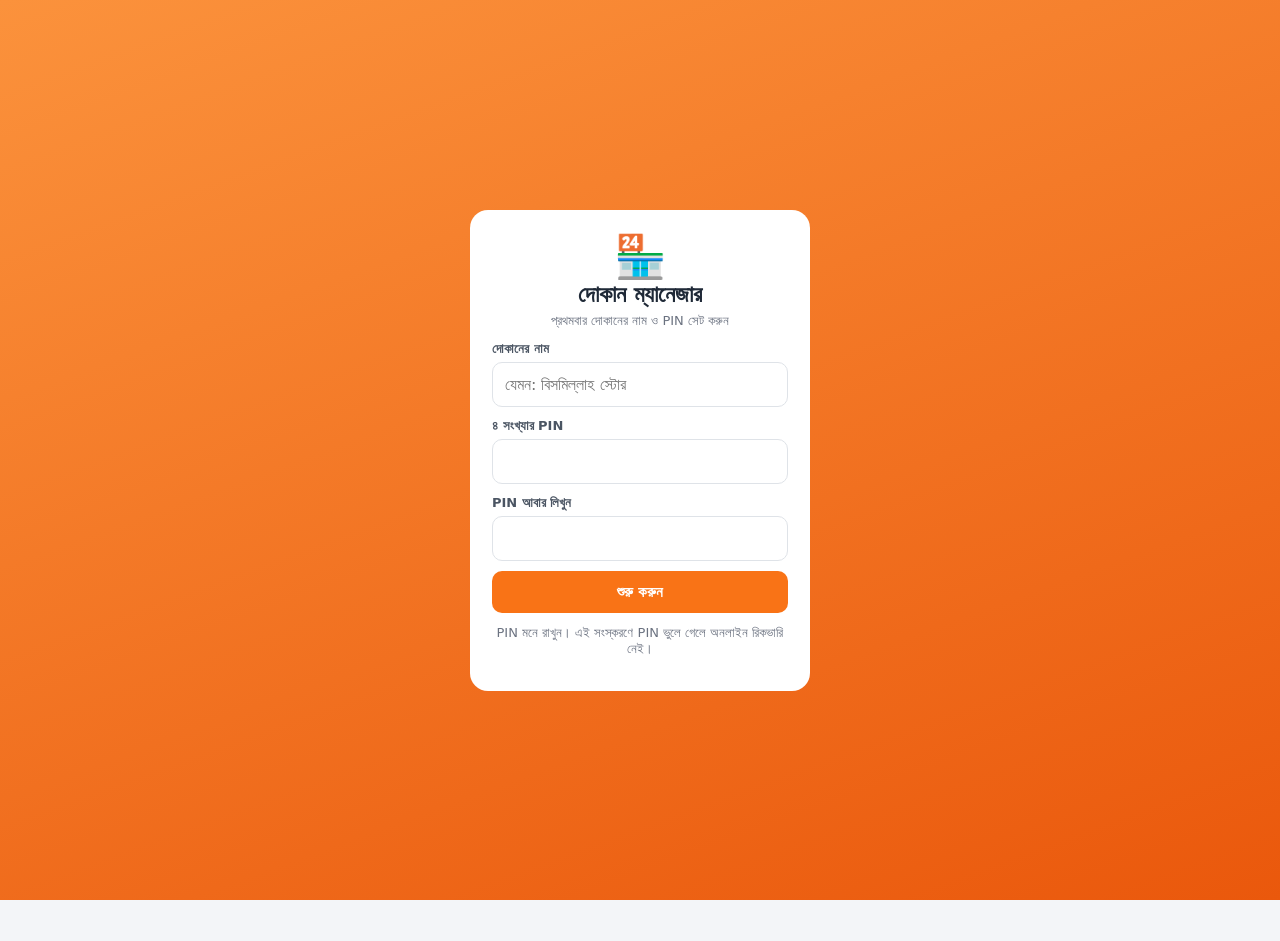
<file: index.html>
<!DOCTYPE html>
<html lang="bn">
<head>
<meta charset="UTF-8">
<meta name="viewport" content="width=device-width, initial-scale=1">
<meta name="theme-color" content="#f97316">
<title>দোকান ম্যানেজার</title>

<style>
:root {
  --orange: #f97316;
  --dark-orange: #ea580c;
  --light-orange: #fff7ed;
  --green: #16a34a;
  --blue: #2563eb;
  --purple: #9333ea;
  --red: #dc2626;
  --bg: #f3f5f8;
  --text: #1f2937;
  --muted: #6b7280;
  --border: #e5e7eb;
}

* {
  box-sizing: border-box;
  -webkit-tap-highlight-color: transparent;
}

body {
  margin: 0;
  background: var(--bg);
  color: var(--text);
  font-family: "Noto Sans Bengali", system-ui, sans-serif;
  font-size: 15px;
  padding-bottom: 85px;
}

button, input, select {
  font: inherit;
}

button {
  cursor: pointer;
}

button:active {
  opacity: .85;
}

header {
  position: sticky;
  top: 0;
  z-index: 20;
  display: flex;
  justify-content: space-between;
  align-items: center;
  gap: 10px;
  padding: 14px;
  color: white;
  background: var(--orange);
}

header h1 {
  margin: 0;
  font-size: 18px;
}

header small {
  display: block;
  opacity: .9;
  font-size: 11px;
}

.header-buttons {
  display: flex;
  gap: 8px;
}

.icon-button {
  width: 38px;
  height: 38px;
  border: 0;
  border-radius: 10px;
  color: white;
  background: rgba(255,255,255,.2);
  font-size: 18px;
}

.page {
  display: none;
  padding: 13px;
}

.page.active {
  display: block;
}

.card {
  margin-bottom: 12px;
  padding: 14px;
  border-radius: 14px;
  background: white;
  box-shadow: 0 2px 8px rgba(0,0,0,.04);
}

.card h3 {
  margin: 0 0 10px;
  font-size: 15px;
}

.stats {
  display: grid;
  grid-template-columns: repeat(2, 1fr);
  gap: 9px;
  margin-bottom: 12px;
}

.stat {
  min-width: 0;
  padding: 13px;
  border-radius: 13px;
  color: white;
}

.stat.blue { background: #2563eb; }
.stat.green { background: #16a34a; }
.stat.orange { background: #f97316; }
.stat.purple { background: #9333ea; }

.stat small {
  display: block;
  opacity: .92;
  font-size: 12px;
}

.stat strong {
  display: block;
  margin-top: 4px;
  font-size: 19px;
  overflow-wrap: anywhere;
}

.quick {
  display: grid;
  grid-template-columns: repeat(2, 1fr);
  gap: 9px;
  margin-bottom: 12px;
}

.quick button {
  padding: 13px 8px;
  border: 0;
  border-radius: 12px;
  background: white;
  color: var(--text);
  font-weight: 700;
  box-shadow: 0 2px 8px rgba(0,0,0,.04);
}

.quick button span {
  display: block;
  margin-bottom: 4px;
  font-size: 22px;
}

label {
  display: block;
  margin: 11px 0 5px;
  color: #4b5563;
  font-size: 13px;
  font-weight: 600;
}

input, select {
  width: 100%;
  padding: 12px;
  border: 1px solid #dfe3e8;
  border-radius: 10px;
  background: white;
  color: var(--text);
  font-size: 16px;
  outline: none;
}

input:focus, select:focus {
  border-color: var(--orange);
}

.row {
  display: flex;
  gap: 9px;
}

.row > * {
  flex: 1;
  min-width: 0;
}

.button {
  width: 100%;
  margin-top: 10px;
  padding: 12px;
  border: 0;
  border-radius: 10px;
  background: var(--orange);
  color: white;
  font-weight: 700;
}

.button.green { background: var(--green); }
.button.blue { background: var(--blue); }
.button.red { background: var(--red); }

.button.gray {
  background: #eef0f3;
  color: #4b5563;
}

.button.outline {
  border: 1px solid #fed7aa;
  background: white;
  color: var(--dark-orange);
}

.tabs {
  display: flex;
  gap: 5px;
  margin-bottom: 11px;
  padding: 4px;
  border-radius: 11px;
  background: white;
}

.tabs button {
  flex: 1;
  min-width: 0;
  padding: 9px 3px;
  border: 0;
  border-radius: 8px;
  background: transparent;
  color: var(--muted);
  font-size: 13px;
  font-weight: 700;
}

.tabs button.active {
  background: var(--light-orange);
  color: var(--dark-orange);
}

.list {
  overflow: hidden;
  border-radius: 13px;
  background: white;
}

.list-row {
  display: flex;
  align-items: center;
  gap: 10px;
  width: 100%;
  padding: 13px;
  border: 0;
  border-bottom: 1px solid #f0f1f3;
  background: white;
  color: var(--text);
  text-align: left;
}

.list-row:last-child {
  border-bottom: 0;
}

.avatar {
  display: grid;
  place-items: center;
  width: 42px;
  height: 42px;
  flex-shrink: 0;
  border-radius: 50%;
  background: var(--light-orange);
  color: var(--dark-orange);
  font-weight: 700;
}

.item-main {
  flex: 1;
  min-width: 0;
}

.item-title {
  overflow: hidden;
  text-overflow: ellipsis;
  white-space: nowrap;
  font-weight: 700;
}

.item-sub {
  margin-top: 3px;
  color: var(--muted);
  font-size: 12px;
}

.item-right {
  text-align: right;
  font-weight: 700;
  white-space: nowrap;
}

.green-text { color: var(--green); }
.red-text { color: var(--red); }
.orange-text { color: var(--dark-orange); }
.muted { color: var(--muted); }

.empty {
  padding: 35px 12px;
  color: var(--muted);
  text-align: center;
}

.empty .emoji {
  margin-bottom: 8px;
  font-size: 34px;
  opacity: .5;
}

.chart {
  display: flex;
  align-items: flex-end;
  gap: 8px;
  height: 150px;
  padding-top: 8px;
}

.chart-column {
  display: flex;
  flex: 1;
  flex-direction: column;
  justify-content: flex-end;
  align-items: center;
  min-width: 0;
  height: 100%;
}

.bar-wrap {
  display: flex;
  align-items: flex-end;
  justify-content: center;
  width: 100%;
  height: 110px;
}

.bar {
  width: 60%;
  min-width: 12px;
  max-width: 32px;
  border-radius: 6px 6px 0 0;
  background: var(--blue);
}

.chart-label {
  margin-top: 5px;
  color: var(--muted);
  font-size: 10px;
  white-space: nowrap;
}

.chart-value {
  color: var(--muted);
  font-size: 10px;
}

.pie-row {
  display: flex;
  align-items: center;
  gap: 20px;
}

.pie {
  width: 125px;
  height: 125px;
  flex-shrink: 0;
  border-radius: 50%;
  background: #e5e7eb;
}

.legend {
  color: var(--muted);
  font-size: 13px;
}

.legend div {
  margin: 6px 0;
}

.dot {
  display: inline-block;
  width: 10px;
  height: 10px;
  margin-right: 5px;
  border-radius: 50%;
}

.summary {
  margin-top: 12px;
  padding: 12px;
  border-radius: 11px;
  background: var(--light-orange);
}

.summary-line {
  display: flex;
  justify-content: space-between;
  gap: 10px;
  padding: 3px 0;
}

.nav {
  position: fixed;
  right: 0;
  bottom: 0;
  left: 0;
  z-index: 20;
  display: flex;
  padding-bottom: env(safe-area-inset-bottom);
  border-top: 1px solid var(--border);
  background: white;
}

.nav button {
  flex: 1;
  padding: 8px 2px;
  border: 0;
  background: transparent;
  color: #9ca3af;
  font-size: 11px;
  font-weight: 700;
}

.nav button span {
  display: block;
  margin-bottom: 2px;
  font-size: 20px;
}

.nav button.active {
  color: var(--dark-orange);
}

.overlay {
  position: fixed;
  inset: 0;
  z-index: 50;
  display: none;
  align-items: flex-end;
  justify-content: center;
  background: rgba(0,0,0,.48);
}

.overlay.show {
  display: flex;
}

.sheet {
  width: 100%;
  max-width: 520px;
  max-height: 90vh;
  overflow-y: auto;
  padding: 16px 16px calc(20px + env(safe-area-inset-bottom));
  border-radius: 18px 18px 0 0;
  background: white;
}

.sheet h3 {
  margin: 0 0 8px;
  font-size: 18px;
}

.grab {
  width: 40px;
  height: 4px;
  margin: 0 auto 14px;
  border-radius: 5px;
  background: #e5e7eb;
}

.history-row {
  display: flex;
  justify-content: space-between;
  gap: 10px;
  padding: 10px 0;
  border-bottom: 1px solid #f1f1f1;
}

.history-row:last-child {
  border-bottom: 0;
}

#toast {
  position: fixed;
  right: 15px;
  bottom: 90px;
  left: 15px;
  z-index: 110;
  display: none;
  width: fit-content;
  max-width: 90%;
  margin: auto;
  padding: 10px 16px;
  border-radius: 10px;
  background: #222;
  color: white;
  text-align: center;
  font-size: 13px;
}

#toast.show {
  display: block;
}

#auth {
  position: fixed;
  inset: 0;
  z-index: 100;
  display: flex;
  align-items: center;
  justify-content: center;
  padding: 20px;
  background: linear-gradient(160deg, #fb923c, #ea580c);
}

#auth.hidden {
  display: none;
}

.auth-card {
  width: 100%;
  max-width: 340px;
  padding: 22px;
  border-radius: 18px;
  background: white;
  text-align: center;
}

.auth-card h2 {
  margin: 0 0 5px;
}

.auth-card p {
  margin: 0 0 12px;
  color: var(--muted);
  font-size: 13px;
}

.auth-card label {
  text-align: left;
}

.note {
  color: var(--muted);
  font-size: 12px;
}

@media (max-width: 350px) {
  .stat strong { font-size: 16px; }
  .pie { width: 100px; height: 100px; }
}
</style>
</head>

<body>

<!-- PIN -->
<div id="auth">
  <div class="auth-card" id="authBox"></div>
</div>

<header>
  <div>
    <h1 id="shopTitle">দোকান ম্যানেজার</h1>
    <small>স্টক ও হিসাব একসাথে</small>
  </div>

  <div class="header-buttons">
    <button class="icon-button" data-action="lock" aria-label="লক">🔒</button>
    <button class="icon-button" data-action="go" data-page="settings" aria-label="সেটিংস">⚙️</button>
  </div>
</header>

<!-- ড্যাশবোর্ড -->
<section class="page active" id="page-dashboard">
  <div class="stats" id="dashboardStats"></div>

  <div class="quick">
    <button data-action="transaction-form" data-type="sale">
      <span>🛒</span>বিক্রয়
    </button>

    <button data-action="transaction-form" data-type="buy">
      <span>📦</span>ক্রয়
    </button>

    <button data-action="cash-form">
      <span>💰</span>খরচ / আয়
    </button>

    <button data-action="go" data-page="ledger">
      <span>📒</span>বাকির খাতা
    </button>
  </div>

  <div class="card">
    <h3>গত ৭ দিনের বিক্রয়</h3>
    <div class="chart" id="salesChart"></div>
  </div>

  <div class="card">
    <h3>হিসাবের চিত্র</h3>
    <div class="pie-row">
      <div class="pie" id="pieChart"></div>
      <div class="legend" id="pieLegend"></div>
    </div>
    <p class="note">বিক্রয়, ক্রয় ও খরচের মোট টাকার তুলনা।</p>
  </div>

  <div class="card">
    <h3>স্টক কম</h3>
    <div id="lowStock"></div>
  </div>

  <div class="card">
    <h3>সাম্প্রতিক লেনদেন</h3>
    <div id="recentTransactions"></div>
  </div>
</section>

<!-- স্টক -->
<section class="page" id="page-stock">
  <button class="button" data-action="product-form">＋ নতুন পণ্য</button>

  <div style="height:12px"></div>

  <input id="stockSearch" placeholder="পণ্যের নাম খুঁজুন">

  <div style="height:12px"></div>

  <div class="list" id="stockList"></div>
</section>

<!-- বাকি -->
<section class="page" id="page-ledger">
  <div class="stats" id="ledgerStats"></div>

  <div class="tabs">
    <button class="active" data-action="ledger-tab" data-tab="all">সবাই</button>
    <button data-action="ledger-tab" data-tab="customer">কাস্টমার</button>
    <button data-action="ledger-tab" data-tab="supplier">সাপ্লায়ার</button>
  </div>

  <button class="button" data-action="party-form">＋ নতুন খাতা</button>

  <div style="height:12px"></div>

  <input id="partySearch" placeholder="নাম বা নম্বর খুঁজুন">

  <div style="height:12px"></div>

  <div class="list" id="partyList"></div>
</section>

<!-- রিপোর্ট -->
<section class="page" id="page-report">
  <div class="card">
    <h3>রিপোর্টের সময়</h3>

    <div class="row">
      <div>
        <label for="reportFrom">থেকে</label>
        <input type="date" id="reportFrom">
      </div>

      <div>
        <label for="reportTo">পর্যন্ত</label>
        <input type="date" id="reportTo">
      </div>
    </div>

    <button class="button outline" data-action="report-month">এ মাস</button>
  </div>

  <div class="stats" id="reportStats"></div>

  <div class="card">
    <h3>Excel-এ হিসাব নিন</h3>
    <p class="note">
      CSV ফাইল Excel-এ খোলা যায়। প্রতিটি বাটন আলাদা ফাইল ডাউনলোড করবে।
    </p>

    <button class="button blue" data-action="export" data-kind="transactions">
      লেনদেন CSV
    </button>

    <button class="button outline" data-action="export" data-kind="products">
      পণ্য ও স্টক CSV
    </button>

    <button class="button outline" data-action="export" data-kind="parties">
      বাকি হিসাব CSV
    </button>
  </div>

  <div class="card">
    <h3>লেনদেনের তালিকা</h3>
    <div id="reportList"></div>
  </div>
</section>

<!-- সেটিংস -->
<section class="page" id="page-settings">
  <div class="card">
    <h3>দোকানের তথ্য</h3>

    <label for="settingShop">দোকানের নাম</label>
    <input id="settingShop" placeholder="দোকানের নাম">

    <label for="settingPhone">মোবাইল নম্বর</label>
    <input id="settingPhone" inputmode="tel" placeholder="017XXXXXXXX">

    <button class="button" data-action="save-settings">সংরক্ষণ</button>
  </div>

  <div class="card">
    <h3>নিরাপত্তা</h3>

    <button class="button outline" data-action="pin-form">PIN পরিবর্তন</button>
    <button class="button gray" data-action="lock">এখনই লক করুন</button>

    <p class="note">
      এই PIN সাধারণ স্ক্রিন লক। এটি তথ্য এনক্রিপ্ট করে না।
    </p>
  </div>

  <div class="card">
    <h3>ব্যাকআপ</h3>

    <p class="note">
      নিয়মিত ব্যাকআপ নিয়ে ফোনের বাইরে বা Google Drive-এ রাখুন।
    </p>

    <button class="button blue" data-action="backup">
      ব্যাকআপ ডাউনলোড
    </button>

    <button class="button outline" data-action="choose-restore">
      ব্যাকআপ ফেরত আনুন
    </button>

    <input type="file" id="restoreFile" accept=".json,application/json" hidden>
  </div>
</section>

<nav class="nav">
  <button class="active" data-action="go" data-page="dashboard">
    <span>🏠</span>হোম
  </button>

  <button data-action="go" data-page="stock">
    <span>📦</span>স্টক
  </button>

  <button data-action="go" data-page="ledger">
    <span>📒</span>বাকি
  </button>

  <button data-action="go" data-page="report">
    <span>📊</span>রিপোর্ট
  </button>

  <button data-action="go" data-page="settings">
    <span>⚙️</span>আরো
  </button>
</nav>

<div class="overlay" id="overlay">
  <div class="sheet" id="sheet"></div>
</div>

<div id="toast"></div>

<script>
"use strict";

const KEY = "shop_manager_dashboard_v1";
const $ = id => document.getElementById(id);

function emptyData() {
  return {
    shop: { name: "দোকান ম্যানেজার", phone: "" },
    pin: "",
    products: [],
    parties: [],
    transactions: [],
    payments: [],
    cash: []
  };
}

let D = emptyData();
let unlocked = false;
let currentPage = "dashboard";
let ledgerTab = "all";
let selectedPartyId = "";
let wrongAttempts = 0;
let blockedUntil = 0;
let lastActivity = Date.now();

function load() {
  const raw = localStorage.getItem(KEY);
  if (!raw) return;

  try {
    const data = JSON.parse(raw);

    if (
      !data ||
      !data.shop ||
      !Array.isArray(data.products) ||
      !Array.isArray(data.parties) ||
      !Array.isArray(data.transactions) ||
      !Array.isArray(data.payments) ||
      !Array.isArray(data.cash)
    ) {
      throw new Error("Invalid data");
    }

    D = {
      ...emptyData(),
      ...data,
      shop: {
        ...emptyData().shop,
        ...data.shop
      }
    };
  } catch (error) {
    alert("সংরক্ষিত তথ্য পড়া যায়নি। অ্যাপের তথ্য মুছে ফেলবেন না; আগে ব্যাকআপ খুঁজে দেখুন।");
  }
}

function save() {
  try {
    localStorage.setItem(KEY, JSON.stringify(D));
    return true;
  } catch (error) {
    alert("তথ্য সংরক্ষণ করা যায়নি। ডিভাইসে জায়গা ও ব্রাউজারের অনুমতি দেখুন।");
    return false;
  }
}

function id() {
  return Date.now().toString(36) +
    Math.random().toString(36).slice(2, 9);
}

function escapeHTML(value) {
  return String(value ?? "")
    .replace(/&/g, "&amp;")
    .replace(/</g, "&lt;")
    .replace(/>/g, "&gt;")
    .replace(/"/g, "&quot;")
    .replace(/'/g, "&#39;");
}

function bn(value) {
  const digits = "০১২৩৪৫৬৭৮৯";
  return String(value).replace(/[0-9]/g, n => digits[Number(n)]);
}

function englishDigits(value) {
  const digits = "০১২৩৪৫৬৭৮৯";
  return String(value || "").replace(/[০-৯]/g, n => digits.indexOf(n));
}

function format(value, decimals = 2) {
  const n = Number(value);
  return (Number.isFinite(n) ? n : 0).toLocaleString("en-US", {
    maximumFractionDigits: decimals
  });
}

function money(value) {
  return "৳" + bn(format(value));
}

function quantity(value) {
  return bn(format(value, 3));
}

function localDate(date = new Date()) {
  return date.getFullYear() + "-" +
    String(date.getMonth() + 1).padStart(2, "0") + "-" +
    String(date.getDate()).padStart(2, "0");
}

function displayDate(value) {
  const parts = String(value || "").split("-");
  if (parts.length !== 3) return escapeHTML(value || "");
  return bn(parts[2] + "/" + parts[1] + "/" + parts[0]);
}

function getNumber(elementId) {
  const element = $(elementId);
  if (!element || element.value.trim() === "") return 0;

  const value = Number(element.value);
  return Number.isFinite(value) ? value : NaN;
}

function nonNegative(value) {
  return Number.isFinite(value) && value >= 0;
}

function roundMoney(value) {
  return Math.round((value + Number.EPSILON) * 100) / 100;
}

function simpleHash(value) {
  let h = 5381;
  const text = "shop-lock-" + value;

  for (let i = 0; i < text.length; i++) {
    h = ((h << 5) + h) + text.charCodeAt(i);
  }

  return (h >>> 0).toString(36);
}

let toastTimer;

function toast(message) {
  $("toast").textContent = message;
  $("toast").classList.add("show");

  clearTimeout(toastTimer);
  toastTimer = setTimeout(() => $("toast").classList.remove("show"), 2400);
}

function openSheet(html) {
  $("sheet").innerHTML = '<div class="grab"></div>' + html;
  $("overlay").classList.add("show");
}

function closeSheet() {
  $("overlay").classList.remove("show");
  $("sheet").innerHTML = "";
}

function empty(icon, title, detail = "") {
  return `
    <div class="empty">
      <div class="emoji">${icon}</div>
      <strong>${escapeHTML(title)}</strong>
      ${detail ? `<div>${escapeHTML(detail)}</div>` : ""}
    </div>
  `;
}

/* ---------- PIN ---------- */

function setupScreen() {
  $("auth").classList.remove("hidden");

  $("authBox").innerHTML = `
    <div style="font-size:42px">🏪</div>
    <h2>দোকান ম্যানেজার</h2>
    <p>প্রথমবার দোকানের নাম ও PIN সেট করুন</p>

    <label for="setupShop">দোকানের নাম</label>
    <input id="setupShop" placeholder="যেমন: বিসমিল্লাহ স্টোর">

    <label for="setupPin">৪ সংখ্যার PIN</label>
    <input id="setupPin" type="password" inputmode="numeric" maxlength="4">

    <label for="setupPin2">PIN আবার লিখুন</label>
    <input id="setupPin2" type="password" inputmode="numeric" maxlength="4">

    <button class="button" data-action="setup">শুরু করুন</button>

    <p class="note" style="margin-top:12px">
      PIN মনে রাখুন। এই সংস্করণে PIN ভুলে গেলে অনলাইন রিকভারি নেই।
    </p>
  `;
}

function finishSetup() {
  const name = $("setupShop").value.trim();
  const pin = englishDigits($("setupPin").value.trim());
  const pin2 = englishDigits($("setupPin2").value.trim());

  if (!name) return toast("দোকানের নাম লিখুন।");
  if (!/^\d{4}$/.test(pin)) return toast("৪ সংখ্যার PIN দিন।");
  if (pin !== pin2) return toast("দুটি PIN মিলছে না।");

  D.shop.name = name;
  D.pin = simpleHash(pin);

  if (!save()) return;

  unlock();
}

function loginScreen() {
  $("auth").classList.remove("hidden");

  $("authBox").innerHTML = `
    <div style="font-size:42px">🔒</div>
    <h2>${escapeHTML(D.shop.name)}</h2>
    <p>PIN দিয়ে প্রবেশ করুন</p>

    <label for="loginPin">৪ সংখ্যার PIN</label>
    <input id="loginPin" type="password" inputmode="numeric" maxlength="4">

    <button class="button" data-action="login">প্রবেশ করুন</button>
  `;
}

function login() {
  if (Date.now() < blockedUntil) {
    return toast("কিছুক্ষণ অপেক্ষা করে আবার চেষ্টা করুন।");
  }

  const pin = englishDigits($("loginPin").value.trim());

  if (simpleHash(pin) !== D.pin) {
    wrongAttempts++;

    if (wrongAttempts >= 5) {
      blockedUntil = Date.now() + 30000;
      wrongAttempts = 0;
      toast("৫ বার ভুল। ৩০ সেকেন্ড অপেক্ষা করুন।");
    } else {
      toast("PIN ভুল হয়েছে।");
    }

    $("loginPin").value = "";
    return;
  }

  wrongAttempts = 0;
  unlock();
}

function unlock() {
  unlocked = true;
  lastActivity = Date.now();
  $("auth").classList.add("hidden");
  setMonth();
  go("dashboard");
}

function lock() {
  unlocked = false;
  closeSheet();
  loginScreen();
}

["click", "keydown", "touchstart", "input"].forEach(name => {
  document.addEventListener(name, () => {
    lastActivity = Date.now();
  }, { passive: true });
});

setInterval(() => {
  if (unlocked && Date.now() - lastActivity > 3 * 60 * 1000) {
    lock();
  }
}, 5000);

/* ---------- নেভিগেশন ---------- */

function go(page) {
  if (!unlocked) return;

  currentPage = page;

  document.querySelectorAll(".page").forEach(element => {
    element.classList.toggle("active", element.id === "page-" + page);
  });

  document.querySelectorAll(".nav button").forEach(element => {
    element.classList.toggle("active", element.dataset.page === page);
  });

  $("shopTitle").textContent = D.shop.name;

  if (page === "dashboard") renderDashboard();
  if (page === "stock") renderStock();
  if (page === "ledger") renderLedger();
  if (page === "report") renderReport();
  if (page === "settings") renderSettings();

  window.scrollTo(0, 0);
}

/* ---------- হিসাব ---------- */

function totals(from = "", to = "") {
  const inRange = date => (!from || date >= from) && (!to || date <= to);

  const result = {
    sales: 0,
    purchases: 0,
    profit: 0,
    expenses: 0,
    income: 0
  };

  for (const t of D.transactions) {
    if (!inRange(t.date)) continue;

    if (t.type === "sale") {
      result.sales += Number(t.total) || 0;
      result.profit +=
        ((Number(t.rate) || 0) - (Number(t.cost) || 0)) *
        (Number(t.qty) || 0);
    }

    if (t.type === "buy") {
      result.purchases += Number(t.total) || 0;
    }
  }

  for (const item of D.cash) {
    if (!inRange(item.date)) continue;

    if (item.type === "expense") {
      result.expenses += Number(item.amount) || 0;
    } else {
      result.income += Number(item.amount) || 0;
    }
  }

  result.net = result.profit + result.income - result.expenses;

  return result;
}

function partyBalance(partyId) {
  let balance = 0;

  for (const t of D.transactions) {
    if (t.partyId !== partyId) continue;

    const due = Number(t.due) || 0;
    balance += t.type === "sale" ? due : -due;
  }

  for (const p of D.payments) {
    if (p.partyId !== partyId) continue;

    const amount = Number(p.amount) || 0;
    balance += p.type === "in" ? -amount : amount;
  }

  return roundMoney(balance);
}

function allBalances() {
  let get = 0;
  let give = 0;

  for (const party of D.parties) {
    const value = partyBalance(party.id);
    if (value > 0) get += value;
    if (value < 0) give += -value;
  }

  return { get, give };
}

/* ---------- ড্যাশবোর্ড ---------- */

function renderDashboard() {
  $("shopTitle").textContent = D.shop.name;

  const t = totals();
  const balances = allBalances();

  $("dashboardStats").innerHTML = `
    <div class="stat blue">
      <small>মোট বিক্রয়</small>
      <strong>${money(t.sales)}</strong>
    </div>

    <div class="stat green">
      <small>আনুমানিক লাভ</small>
      <strong>${money(t.net)}</strong>
    </div>

    <div class="stat orange">
      <small>মোট খরচ</small>
      <strong>${money(t.expenses)}</strong>
    </div>

    <div class="stat purple">
      <small>মোট পাবো</small>
      <strong>${money(balances.get)}</strong>
    </div>
  `;

  renderSalesChart();
  renderPie(t);

  const low = D.products.filter(p => Number(p.qty) <= Number(p.low || 0));

  $("lowStock").innerHTML = low.length
    ? low.slice(0, 8).map(p => `
        <div class="history-row">
          <span>${escapeHTML(p.name)}</span>
          <strong class="red-text">
            ${quantity(p.qty)} ${escapeHTML(p.unit)}
          </strong>
        </div>
      `).join("")
    : '<div class="muted">স্টক কম এমন কোনো পণ্য নেই।</div>';

  const recent = D.transactions.slice().reverse().slice(0, 6);

  $("recentTransactions").innerHTML = recent.length
    ? recent.map(t => `
        <div class="history-row">
          <div>
            <strong>${t.type === "sale" ? "বিক্রয়" : "ক্রয়"} · ${escapeHTML(t.productName)}</strong>
            <div class="item-sub">${displayDate(t.date)}</div>
          </div>
          <strong>${money(t.total)}</strong>
        </div>
      `).join("")
    : '<div class="muted">এখনো কোনো লেনদেন নেই।</div>';
}

function renderSalesChart() {
  const days = [];

  for (let i = 6; i >= 0; i--) {
    const date = new Date();
    date.setDate(date.getDate() - i);
    const key = localDate(date);

    const sum = D.transactions
      .filter(t => t.type === "sale" && t.date === key)
      .reduce((total, t) => total + (Number(t.total) || 0), 0);

    days.push({ key, sum });
  }

  const max = Math.max(1, ...days.map(day => day.sum));

  $("salesChart").innerHTML = days.map(day => {
    const height = day.sum > 0 ? Math.max(4, day.sum / max * 100) : 0;

    return `
      <div class="chart-column">
        <div class="chart-value">${day.sum ? bn(format(day.sum, 0)) : ""}</div>
        <div class="bar-wrap">
          <div class="bar" style="height:${height}%"></div>
        </div>
        <div class="chart-label">${bn(day.key.slice(8))}</div>
      </div>
    `;
  }).join("");
}

function renderPie(t) {
  const sale = Math.max(0, t.sales);
  const buy = Math.max(0, t.purchases);
  const expense = Math.max(0, t.expenses);
  const total = sale + buy + expense;

  if (total > 0) {
    const a = sale / total * 100;
    const b = (sale + buy) / total * 100;

    $("pieChart").style.background =
      `conic-gradient(#2563eb 0 ${a}%, #16a34a ${a}% ${b}%, #f97316 ${b}% 100%)`;
  } else {
    $("pieChart").style.background = "#e5e7eb";
  }

  $("pieLegend").innerHTML = `
    <div><span class="dot" style="background:#2563eb"></span>বিক্রয় ${money(sale)}</div>
    <div><span class="dot" style="background:#16a34a"></span>ক্রয় ${money(buy)}</div>
    <div><span class="dot" style="background:#f97316"></span>খরচ ${money(expense)}</div>
  `;
}

/* ---------- পণ্য ---------- */

function renderStock() {
  const query = $("stockSearch").value.trim().toLowerCase();

  const products = D.products.filter(p =>
    p.name.toLowerCase().includes(query)
  );

  if (!products.length) {
    $("stockList").innerHTML = empty(
      "📦",
      "কোনো পণ্য নেই",
      "নতুন পণ্য বাটনে চাপ দিয়ে পণ্য যোগ করুন।"
    );
    return;
  }

  $("stockList").innerHTML = products.map(p => {
    const low = Number(p.qty) <= Number(p.low || 0);

    return `
      <button class="list-row" data-action="product-details" data-id="${escapeHTML(p.id)}">
        <div class="avatar">${escapeHTML(Array.from(p.name)[0] || "?")}</div>

        <div class="item-main">
          <div class="item-title">${escapeHTML(p.name)}</div>
          <div class="item-sub">বিক্রয়: ${money(p.sell)}</div>
        </div>

        <div class="item-right ${low ? "red-text" : ""}">
          ${quantity(p.qty)} ${escapeHTML(p.unit)}
          <div class="item-sub">${low ? "স্টক কম" : "স্টক আছে"}</div>
        </div>
      </button>
    `;
  }).join("");
}

function productForm(productId = "") {
  const p = D.products.find(item => item.id === productId);
  const units = ["পিস", "কেজি", "লিটার", "প্যাকেট", "বস্তা", "ডজন", "বক্স", "গ্রাম"];

  openSheet(`
    <h3>${p ? "পণ্য পরিবর্তন" : "নতুন পণ্য"}</h3>

    <label for="pName">পণ্যের নাম</label>
    <input id="pName" value="${escapeHTML(p?.name || "")}" placeholder="যেমন: চাল">

    <div class="row">
      <div>
        <label for="pUnit">একক</label>
        <select id="pUnit">
          ${units.map(unit => `
            <option ${p?.unit === unit ? "selected" : ""}>${escapeHTML(unit)}</option>
          `).join("")}
        </select>
      </div>

      <div>
        <label for="pQty">বর্তমান স্টক</label>
        <input id="pQty" type="number" min="0" step="any"
          value="${p ? escapeHTML(p.qty) : ""}" placeholder="পরিমাণ">
      </div>
    </div>

    <div class="row">
      <div>
        <label for="pBuy">ক্রয় মূল্য</label>
        <input id="pBuy" type="number" min="0" step="any"
          value="${p ? escapeHTML(p.buy) : ""}" placeholder="দাম">
      </div>

      <div>
        <label for="pSell">বিক্রয় মূল্য</label>
        <input id="pSell" type="number" min="0" step="any"
          value="${p ? escapeHTML(p.sell) : ""}" placeholder="দাম">
      </div>
    </div>

    <label for="pLow">কত কম হলে সতর্ক করবে</label>
    <input id="pLow" type="number" min="0" step="any"
      value="${p ? escapeHTML(p.low) : ""}" placeholder="ঐচ্ছিক">

    <button class="button" data-action="save-product" data-id="${escapeHTML(productId)}">
      সংরক্ষণ করুন
    </button>

    <button class="button gray" data-action="close">বাতিল</button>
  `);
}

function saveProduct(productId) {
  const name = $("pName").value.trim();
  const qty = getNumber("pQty");
  const buy = getNumber("pBuy");
  const sell = getNumber("pSell");
  const low = getNumber("pLow");

  if (!name) return toast("পণ্যের নাম লিখুন।");

  if (![qty, buy, sell, low].every(nonNegative)) {
    return toast("সঠিক পরিমাণ ও দাম লিখুন।");
  }

  const values = {
    name,
    unit: $("pUnit").value,
    qty,
    buy,
    sell,
    low
  };

  if (productId) {
    const p = D.products.find(item => item.id === productId);
    if (!p) return toast("পণ্য পাওয়া যায়নি।");
    Object.assign(p, values);
  } else {
    D.products.push({ id: id(), ...values });
  }

  if (!save()) return;

  closeSheet();
  renderStock();
  toast("পণ্য সংরক্ষিত।");
}

function productDetails(productId) {
  const p = D.products.find(item => item.id === productId);
  if (!p) return toast("পণ্য পাওয়া যায়নি।");

  openSheet(`
    <h3>${escapeHTML(p.name)}</h3>

    <div class="summary">
      <div class="summary-line">
        <span>স্টক</span>
        <strong>${quantity(p.qty)} ${escapeHTML(p.unit)}</strong>
      </div>
      <div class="summary-line">
        <span>ক্রয় মূল্য</span>
        <strong>${money(p.buy)}</strong>
      </div>
      <div class="summary-line">
        <span>বিক্রয় মূল্য</span>
        <strong>${money(p.sell)}</strong>
      </div>
    </div>

    <button class="button green" data-action="transaction-form"
      data-type="sale" data-id="${escapeHTML(p.id)}">বিক্রয় করুন</button>

    <button class="button" data-action="transaction-form"
      data-type="buy" data-id="${escapeHTML(p.id)}">মাল কিনুন</button>

    <button class="button outline" data-action="product-form"
      data-id="${escapeHTML(p.id)}">তথ্য পরিবর্তন</button>

    <button class="button gray" data-action="close">বন্ধ করুন</button>
  `);
}

/* ---------- কাস্টমার ও সাপ্লায়ার ---------- */

function renderLedger() {
  const balances = allBalances();

  $("ledgerStats").innerHTML = `
    <div class="stat green">
      <small>মোট পাবো</small>
      <strong>${money(balances.get)}</strong>
    </div>
    <div class="stat orange">
      <small>মোট দিবো</small>
      <strong>${money(balances.give)}</strong>
    </div>
  `;

  document.querySelectorAll('[data-action="ledger-tab"]').forEach(button => {
    button.classList.toggle("active", button.dataset.tab === ledgerTab);
  });

  const query = $("partySearch").value.trim().toLowerCase();

  const parties = D.parties.filter(p => {
    const typeMatch = ledgerTab === "all" || p.type === ledgerTab;
    const searchMatch =
      p.name.toLowerCase().includes(query) ||
      String(p.phone || "").includes(query);

    return typeMatch && searchMatch;
  });

  if (!parties.length) {
    $("partyList").innerHTML = empty(
      "📒",
      "কোনো খাতা নেই",
      "কাস্টমার বা সাপ্লায়ার যোগ করুন।"
    );
    return;
  }

  $("partyList").innerHTML = parties.map(p => {
    const value = partyBalance(p.id);
    const text = value > 0 ? "পাবো" : value < 0 ? "দিবো" : "বাকি নেই";
    const color = value > 0 ? "green-text" : value < 0 ? "red-text" : "muted";

    return `
      <button class="list-row" data-action="party-details" data-id="${escapeHTML(p.id)}">
        <div class="avatar">${escapeHTML(Array.from(p.name)[0] || "?")}</div>

        <div class="item-main">
          <div class="item-title">${escapeHTML(p.name)}</div>
          <div class="item-sub">
            ${p.type === "customer" ? "কাস্টমার" : "সাপ্লায়ার"}
            ${p.phone ? " · " + escapeHTML(p.phone) : ""}
          </div>
        </div>

        <div class="item-right ${color}">
          ${money(Math.abs(value))}
          <div class="item-sub ${color}">${text}</div>
        </div>
      </button>
    `;
  }).join("");
}

function partyForm(partyId = "") {
  const p = D.parties.find(item => item.id === partyId);

  openSheet(`
    <h3>${p ? "খাতার তথ্য পরিবর্তন" : "নতুন খাতা"}</h3>

    <label for="partyName">নাম</label>
    <input id="partyName" value="${escapeHTML(p?.name || "")}"
      placeholder="যেমন: করিম">

    <label for="partyPhone">মোবাইল নম্বর</label>
    <input id="partyPhone" inputmode="tel"
      value="${escapeHTML(p?.phone || "")}" placeholder="017XXXXXXXX">

    <label for="partyType">ধরন</label>
    <select id="partyType">
      <option value="customer" ${!p || p.type === "customer" ? "selected" : ""}>
        কাস্টমার
      </option>
      <option value="supplier" ${p?.type === "supplier" ? "selected" : ""}>
        সাপ্লায়ার
      </option>
    </select>

    <button class="button" data-action="save-party" data-id="${escapeHTML(partyId)}">
      সংরক্ষণ করুন
    </button>

    <button class="button gray" data-action="close">বাতিল</button>
  `);
}

function saveParty(partyId) {
  const name = $("partyName").value.trim();
  const phone = $("partyPhone").value.trim();
  const type = $("partyType").value;

  if (!name) return toast("নাম লিখুন।");

  if (partyId) {
    const p = D.parties.find(item => item.id === partyId);
    if (!p) return toast("খাতা পাওয়া যায়নি।");
    Object.assign(p, { name, phone, type });
  } else {
    D.parties.push({ id: id(), name, phone, type });
  }

  if (!save()) return;

  closeSheet();
  renderLedger();
  toast("খাতা সংরক্ষিত।");
}

function partyDetails(partyId) {
  const p = D.parties.find(item => item.id === partyId);
  if (!p) return toast("খাতা পাওয়া যায়নি।");

  selectedPartyId = partyId;

  const balance = partyBalance(partyId);
  const label = balance > 0 ? "আপনি পাবেন" : balance < 0 ? "আপনাকে দিতে হবে" : "কোনো বাকি নেই";
  const color = balance > 0 ? "green-text" : balance < 0 ? "red-text" : "muted";

  const history = [
    ...D.transactions
      .filter(t => t.partyId === partyId)
      .map(t => ({ ...t, category: "transaction" })),
    ...D.payments
      .filter(t => t.partyId === partyId)
      .map(t => ({ ...t, category: "payment" }))
  ].sort((a, b) => (b.date || "").localeCompare(a.date || ""));

  openSheet(`
    <h3>${escapeHTML(p.name)}</h3>

    <div class="item-sub">
      ${p.type === "customer" ? "কাস্টমার" : "সাপ্লায়ার"}
      · ${p.phone ? escapeHTML(p.phone) : "নম্বর নেই"}
    </div>

    <div class="summary" style="text-align:center">
      <div class="${color}">${label}</div>
      <strong class="${color}" style="font-size:26px">${money(Math.abs(balance))}</strong>
    </div>

    <div class="row">
      <button class="button green" data-action="payment-form" data-type="in">টাকা পেলাম</button>
      <button class="button" data-action="payment-form" data-type="out">টাকা দিলাম</button>
    </div>

    <div class="row">
      <button class="button outline" data-action="reminder" data-type="wa">WhatsApp</button>
      <button class="button outline" data-action="reminder" data-type="sms">SMS</button>
    </div>

    <button class="button gray" data-action="party-form" data-id="${escapeHTML(p.id)}">
      তথ্য পরিবর্তন
    </button>

    <h3 style="margin-top:18px">লেনদেনের ইতিহাস</h3>

    ${history.length ? history.slice(0, 50).map(item => `
      <div class="history-row">
        <div>
          <strong>
            ${item.category === "payment"
              ? (item.type === "in" ? "টাকা পেলাম" : "টাকা দিলাম")
              : (item.type === "sale" ? "বিক্রয়" : "ক্রয়") + " · " + escapeHTML(item.productName)}
          </strong>
          <div class="item-sub">${displayDate(item.date)}</div>
        </div>
        <strong>${money(item.category === "payment" ? item.amount : item.total)}</strong>
      </div>
    `).join("") : '<div class="muted">এখনো কোনো লেনদেন নেই।</div>'}

    <button class="button gray" data-action="close">বন্ধ করুন</button>
  `);
}

function paymentForm(type) {
  const p = D.parties.find(item => item.id === selectedPartyId);
  if (!p) return toast("খাতা পাওয়া যায়নি।");

  openSheet(`
    <h3>${type === "in" ? "টাকা পেলাম" : "টাকা দিলাম"}</h3>
    <div class="muted">${escapeHTML(p.name)}</div>

    <label for="payAmount">টাকার পরিমাণ</label>
    <input id="payAmount" type="number" min="0" step="0.01"
      placeholder="পরিমাণ লিখুন">

    <button class="button" data-action="save-payment" data-type="${type}">
      সংরক্ষণ করুন
    </button>

    <button class="button gray" data-action="back-party">ফিরে যান</button>
  `);
}

function savePayment(type) {
  const amount = getNumber("payAmount");

  if (!Number.isFinite(amount) || amount <= 0) {
    return toast("সঠিক টাকার পরিমাণ লিখুন।");
  }

  if (!D.parties.some(p => p.id === selectedPartyId)) {
    return toast("খাতা পাওয়া যায়নি।");
  }

  D.payments.push({
    id: id(),
    partyId: selectedPartyId,
    type,
    amount: roundMoney(amount),
    date: localDate()
  });

  if (!save()) return;

  renderLedger();
  partyDetails(selectedPartyId);
  toast("টাকার হিসাব সংরক্ষিত।");
}

function reminder(type) {
  const p = D.parties.find(item => item.id === selectedPartyId);
  if (!p || !p.phone) return toast("আগে মোবাইল নম্বর যোগ করুন।");

  const balance = partyBalance(p.id);

  if (Math.abs(balance) < 0.005) {
    return toast("এই খাতায় কোনো বাকি নেই।");
  }

  let phone = englishDigits(p.phone).replace(/[^\d+]/g, "");

  const text = balance > 0
    ? `আসসালামু আলাইকুম ${p.name}, ${D.shop.name} থেকে জানাচ্ছি: আপনার কাছে বাকি ${money(balance)}। সুবিধামতো পরিশোধ করলে কৃতজ্ঞ থাকব। ধন্যবাদ।`
    : `আসসালামু আলাইকুম ${p.name}, ${D.shop.name} থেকে জানাচ্ছি: আপনার পাওনা ${money(Math.abs(balance))} বাকি আছে। ধন্যবাদ।`;

  if (type === "sms") {
    location.href = "sms:" + phone + "?body=" + encodeURIComponent(text);
    return;
  }

  phone = phone.replace(/\D/g, "");

  if (phone.startsWith("0")) phone = "88" + phone;
  else if (phone.length === 10) phone = "880" + phone;

  if (!/^8801\d{9}$/.test(phone)) {
    return toast("সঠিক বাংলাদেশি মোবাইল নম্বর দিন।");
  }

  window.open(
    "https://wa.me/" + phone + "?text=" + encodeURIComponent(text),
    "_blank",
    "noopener"
  );
}

/* ---------- বিক্রয় / ক্রয় ---------- */

function transactionForm(type, productId = "") {
  if (!D.products.length) return toast("আগে স্টকে পণ্য যোগ করুন।");

  const partyType = type === "sale" ? "customer" : "supplier";
  const parties = D.parties.filter(p => p.type === partyType);

  openSheet(`
    <h3>${type === "sale" ? "বিক্রয়" : "ক্রয়"}</h3>

    <label for="tProduct">পণ্য</label>
    <select id="tProduct" data-type="${type}">
      ${D.products.map(p => `
        <option value="${escapeHTML(p.id)}" ${p.id === productId ? "selected" : ""}>
          ${escapeHTML(p.name)} — ${quantity(p.qty)} ${escapeHTML(p.unit)}
        </option>
      `).join("")}
    </select>

    <div class="row">
      <div>
        <label for="tQty">পরিমাণ</label>
        <input id="tQty" type="number" min="0" step="any" placeholder="পরিমাণ">
      </div>

      <div>
        <label for="tRate">প্রতি এককের দাম</label>
        <input id="tRate" type="number" min="0" step="any" placeholder="দাম">
      </div>
    </div>

    <label for="tParty">${type === "sale" ? "কাস্টমার" : "সাপ্লায়ার"}</label>
    <select id="tParty">
      <option value="">নগদ — খাতা নির্বাচন নয়</option>
      ${parties.map(p => `
        <option value="${escapeHTML(p.id)}">${escapeHTML(p.name)}</option>
      `).join("")}
    </select>

    <label for="tPaid">${type === "sale" ? "নগদ পেলাম" : "নগদ দিলাম"}</label>
    <input id="tPaid" type="number" min="0" step="0.01"
      placeholder="খালি রাখলে পুরোটা বাকি">

    <div class="summary">
      <div class="summary-line">
        <span>মোট</span><strong id="tTotal">৳০</strong>
      </div>
      <div class="summary-line">
        <span>বাকি</span><strong id="tDue" class="red-text">৳০</strong>
      </div>
    </div>

    <button class="button outline" data-action="full-payment">সম্পূর্ণ পরিশোধ</button>

    <button class="button" data-action="save-transaction" data-type="${type}">
      সংরক্ষণ করুন
    </button>

    <button class="button gray" data-action="close">বাতিল</button>
  `);

  updateRate();
}

function updateRate() {
  const select = $("tProduct");
  if (!select) return;

  const product = D.products.find(p => p.id === select.value);
  if (!product) return;

  const rate = select.dataset.type === "sale" ? product.sell : product.buy;
  $("tRate").value = Number(rate) > 0 ? rate : "";
  calculateTransaction();
}

function calculateTransaction() {
  if (!$("tTotal")) return;

  const qty = getNumber("tQty");
  const rate = getNumber("tRate");
  const paid = getNumber("tPaid");

  const total = Number.isFinite(qty) && Number.isFinite(rate)
    ? roundMoney(qty * rate)
    : 0;

  $("tTotal").textContent = money(total);
  $("tDue").textContent = money(
    Math.max(0, total - (Number.isFinite(paid) ? paid : 0))
  );
}

function saveTransaction(type) {
  const product = D.products.find(p => p.id === $("tProduct").value);
  const qty = getNumber("tQty");
  const rate = getNumber("tRate");
  const paid = getNumber("tPaid");
  const partyId = $("tParty").value;

  if (!product) return toast("পণ্য নির্বাচন করুন।");
  if (!Number.isFinite(qty) || qty <= 0) return toast("সঠিক পরিমাণ লিখুন।");
  if (!Number.isFinite(rate) || rate <= 0) return toast("সঠিক দাম লিখুন।");
  if (!nonNegative(paid)) return toast("সঠিক জমার পরিমাণ লিখুন।");

  const total = roundMoney(qty * rate);
  const due = roundMoney(total - paid);

  if (paid > total) return toast("জমা মোট টাকার বেশি হতে পারবে না।");
  if (due > 0 && !partyId) return toast("বাকি থাকলে একটি খাতা নির্বাচন করুন।");

  if (type === "sale" && qty > Number(product.qty)) {
    return toast("স্টকে যথেষ্ট পণ্য নেই।");
  }

  const oldCost = Number(product.buy) || 0;

  product.qty = Math.round(
    (Number(product.qty) + (type === "sale" ? -qty : qty)) * 1000
  ) / 1000;

  if (type === "buy") product.buy = rate;

  D.transactions.push({
    id: id(),
    type,
    date: localDate(),
    productId: product.id,
    productName: product.name,
    unit: product.unit,
    qty,
    rate,
    cost: oldCost,
    total,
    paid,
    due,
    partyId
  });

  if (!save()) return;

  closeSheet();
  go(currentPage);
  toast(type === "sale" ? "বিক্রয় সংরক্ষিত।" : "ক্রয় সংরক্ষিত।");
}

/* ---------- খরচ ---------- */

function cashForm() {
  openSheet(`
    <h3>খরচ / বাড়তি আয়</h3>

    <label for="cashTitle">বিবরণ</label>
    <input id="cashTitle" placeholder="যেমন: দোকান ভাড়া">

    <label for="cashAmount">টাকার পরিমাণ</label>
    <input id="cashAmount" type="number" min="0" step="0.01" placeholder="পরিমাণ">

    <label for="cashType">ধরন</label>
    <select id="cashType">
      <option value="expense">খরচ</option>
      <option value="income">বাড়তি আয়</option>
    </select>

    <button class="button" data-action="save-cash">সংরক্ষণ করুন</button>
    <button class="button gray" data-action="close">বাতিল</button>
  `);
}

function saveCash() {
  const title = $("cashTitle").value.trim();
  const amount = getNumber("cashAmount");

  if (!title || !Number.isFinite(amount) || amount <= 0) {
    return toast("বিবরণ ও সঠিক টাকার পরিমাণ লিখুন।");
  }

  D.cash.push({
    id: id(),
    title,
    amount: roundMoney(amount),
    type: $("cashType").value,
    date: localDate()
  });

  if (!save()) return;

  closeSheet();
  renderDashboard();
  toast("হিসাব সংরক্ষিত।");
}

/* ---------- রিপোর্ট ---------- */

function setMonth() {
  const now = new Date();
  const first = new Date(now.getFullYear(), now.getMonth(), 1);

  $("reportFrom").value = localDate(first);
  $("reportTo").value = localDate(now);
}

function renderReport() {
  const from = $("reportFrom").value;
  const to = $("reportTo").value;

  if (!from || !to) return;

  if (from > to) {
    $("reportStats").innerHTML = "";
    $("reportList").innerHTML = '<div class="muted">সঠিক তারিখ নির্বাচন করুন।</div>';
    return;
  }

  const t = totals(from, to);

  $("reportStats").innerHTML = `
    <div class="stat blue">
      <small>বিক্রয়</small><strong>${money(t.sales)}</strong>
    </div>
    <div class="stat green">
      <small>ক্রয়</small><strong>${money(t.purchases)}</strong>
    </div>
    <div class="stat orange">
      <small>খরচ</small><strong>${money(t.expenses)}</strong>
    </div>
    <div class="stat purple">
      <small>আনুমানিক নিট লাভ</small><strong>${money(t.net)}</strong>
    </div>
  `;

  const list = D.transactions
    .filter(item => item.date >= from && item.date <= to)
    .slice()
    .reverse()
    .slice(0, 100);

  $("reportList").innerHTML = list.length
    ? list.map(item => `
        <div class="history-row">
          <div>
            <strong>${item.type === "sale" ? "বিক্রয়" : "ক্রয়"} · ${escapeHTML(item.productName)}</strong>
            <div class="item-sub">${displayDate(item.date)}</div>
          </div>
          <strong>${money(item.total)}</strong>
        </div>
      `).join("")
    : '<div class="muted">এই সময়ে কোনো লেনদেন নেই।</div>';
}

/* ---------- CSV / Excel ---------- */

function csvCell(value) {
  let text = String(value ?? "");

  /*
    Excel-এ সূত্র হিসেবে চালু হতে পারে এমন লেখা নিরাপদে
    টেক্সট হিসেবে দেখানোর জন্য শুরুতে apostrophe যোগ করা হচ্ছে।
  */
  if (/^[\s]*[=+\-@]/.test(text)) {
    text = "'" + text;
  }

  return '"' + text.replace(/"/g, '""') + '"';
}

function download(name, content, mime) {
  const blob = new Blob([content], { type: mime });
  const url = URL.createObjectURL(blob);
  const link = document.createElement("a");

  link.href = url;
  link.download = name;

  document.body.appendChild(link);
  link.click();
  link.remove();

  setTimeout(() => URL.revokeObjectURL(url), 1000);
}

function exportCSV(kind) {
  let rows = [];
  let filename = "";

  if (kind === "transactions") {
    rows.push([
      "তারিখ", "ধরন", "পণ্য", "পরিমাণ", "একক",
      "দর", "মোট", "পরিশোধ", "বাকি", "পার্টি"
    ]);

    for (const t of D.transactions) {
      const party = D.parties.find(p => p.id === t.partyId);

      rows.push([
        t.date,
        t.type === "sale" ? "বিক্রয়" : "ক্রয়",
        t.productName,
        t.qty,
        t.unit,
        t.rate,
        t.total,
        t.paid,
        t.due,
        party ? party.name : "নগদ"
      ]);
    }

    filename = "লেনদেন";
  }

  if (kind === "products") {
    rows.push(["পণ্য", "একক", "স্টক", "ক্রয় মূল্য", "বিক্রয় মূল্য", "সতর্কতার সীমা"]);

    for (const p of D.products) {
      rows.push([p.name, p.unit, p.qty, p.buy, p.sell, p.low]);
    }

    filename = "স্টক";
  }

  if (kind === "parties") {
    rows.push(["নাম", "ধরন", "ফোন", "পাবো", "দিবো"]);

    for (const p of D.parties) {
      const balance = partyBalance(p.id);

      rows.push([
        p.name,
        p.type === "customer" ? "কাস্টমার" : "সাপ্লায়ার",
        p.phone,
        Math.max(0, balance),
        Math.max(0, -balance)
      ]);
    }

    filename = "বাকি";
  }

  const csv = "\uFEFF" + rows.map(row => row.map(csvCell).join(",")).join("\r\n");

  download(filename + "-" + localDate() + ".csv", csv, "text/csv;charset=utf-8");
  toast("CSV ডাউনলোড শুরু হয়েছে।");
}

/* ---------- সেটিংস ও ব্যাকআপ ---------- */

function renderSettings() {
  $("settingShop").value = D.shop.name || "";
  $("settingPhone").value = D.shop.phone || "";
}

function saveSettings() {
  const name = $("settingShop").value.trim();

  if (!name) return toast("দোকানের নাম লিখুন।");

  D.shop.name = name;
  D.shop.phone = $("settingPhone").value.trim();

  if (!save()) return;

  $("shopTitle").textContent = name;
  toast("দোকানের তথ্য সংরক্ষিত।");
}

function pinForm() {
  openSheet(`
    <h3>PIN পরিবর্তন</h3>

    <label for="oldPin">পুরোনো PIN</label>
    <input id="oldPin" type="password" inputmode="numeric" maxlength="4">

    <label for="newPin">নতুন PIN</label>
    <input id="newPin" type="password" inputmode="numeric" maxlength="4">

    <label for="newPin2">নতুন PIN আবার</label>
    <input id="newPin2" type="password" inputmode="numeric" maxlength="4">

    <button class="button" data-action="save-pin">সংরক্ষণ করুন</button>
    <button class="button gray" data-action="close">বাতিল</button>
  `);
}

function savePin() {
  const oldPin = englishDigits($("oldPin").value.trim());
  const newPin = englishDigits($("newPin").value.trim());
  const newPin2 = englishDigits($("newPin2").value.trim());

  if (simpleHash(oldPin) !== D.pin) return toast("পুরোনো PIN ভুল।");
  if (!/^\d{4}$/.test(newPin)) return toast("৪ সংখ্যার PIN দিন।");
  if (newPin !== newPin2) return toast("নতুন PIN দুটো মিলছে না।");

  D.pin = simpleHash(newPin);

  if (!save()) return;

  closeSheet();
  toast("PIN পরিবর্তন হয়েছে।");
}

function backup() {
  download(
    "দোকান-ব্যাকআপ-" + localDate() + ".json",
    JSON.stringify(D, null, 2),
    "application/json"
  );

  toast("ব্যাকআপ ডাউনলোড শুরু হয়েছে।");
}

function restore(event) {
  const file = event.target.files[0];
  if (!file) return;

  if (!confirm("বর্তমান তথ্যের বদলে ব্যাকআপের তথ্য বসবে। চালিয়ে যাবেন?")) {
    event.target.value = "";
    return;
  }

  const reader = new FileReader();

  reader.onload = () => {
    try {
      const incoming = JSON.parse(reader.result);

      if (
        !incoming ||
        !incoming.shop ||
        !Array.isArray(incoming.products) ||
        !Array.isArray(incoming.parties) ||
        !Array.isArray(incoming.transactions) ||
        !Array.isArray(incoming.payments) ||
        !Array.isArray(incoming.cash)
      ) {
        throw new Error("Invalid backup");
      }

      D = {
        ...emptyData(),
        ...incoming,
        shop: {
          ...emptyData().shop,
          ...incoming.shop
        }
      };

      if (!save()) return;

      event.target.value = "";
      unlocked = false;
      closeSheet();

      if (D.pin) loginScreen();
      else setupScreen();

      toast("ব্যাকআপ ফেরত এসেছে। আবার PIN দিন।");
    } catch (error) {
      toast("ব্যাকআপ ফাইলটি সঠিক নয়।");
      event.target.value = "";
    }
  };

  reader.readAsText(file);
}

/* ---------- ইভেন্ট ---------- */

document.addEventListener("click", event => {
  const button = event.target.closest("[data-action]");
  if (!button) return;

  const action = button.dataset.action;

  if (!unlocked && !["setup", "login"].includes(action)) return;

  switch (action) {
    case "setup":
      finishSetup();
      break;

    case "login":
      login();
      break;

    case "lock":
      lock();
      break;

    case "go":
      go(button.dataset.page);
      break;

    case "close":
      closeSheet();
      break;

    case "product-form":
      productForm(button.dataset.id || "");
      break;

    case "save-product":
      saveProduct(button.dataset.id || "");
      break;

    case "product-details":
      productDetails(button.dataset.id);
      break;

    case "ledger-tab":
      ledgerTab = button.dataset.tab;
      renderLedger();
      break;

    case "party-form":
      partyForm(button.dataset.id || "");
      break;

    case "save-party":
      saveParty(button.dataset.id || "");
      break;

    case "party-details":
      partyDetails(button.dataset.id);
      break;

    case "back-party":
      partyDetails(selectedPartyId);
      break;

    case "payment-form":
      paymentForm(button.dataset.type);
      break;

    case "save-payment":
      savePayment(button.dataset.type);
      break;

    case "reminder":
      reminder(button.dataset.type);
      break;

    case "transaction-form":
      transactionForm(button.dataset.type, button.dataset.id || "");
      break;

    case "full-payment": {
      const qty = getNumber("tQty");
      const rate = getNumber("tRate");
      const total = roundMoney(qty * rate);

      $("tPaid").value = Number.isFinite(total) && total > 0
        ? total.toFixed(2)
        : "";

      calculateTransaction();
      break;
    }

    case "save-transaction":
      saveTransaction(button.dataset.type);
      break;

    case "cash-form":
      cashForm();
      break;

    case "save-cash":
      saveCash();
      break;

    case "report-month":
      setMonth();
      renderReport();
      break;

    case "export":
      exportCSV(button.dataset.kind);
      break;

    case "save-settings":
      saveSettings();
      break;

    case "pin-form":
      pinForm();
      break;

    case "save-pin":
      savePin();
      break;

    case "backup":
      backup();
      break;

    case "choose-restore":
      $("restoreFile").click();
      break;
  }
});

$("overlay").addEventListener("click", event => {
  if (event.target === $("overlay")) closeSheet();
});

$("stockSearch").addEventListener("input", renderStock);
$("partySearch").addEventListener("input", renderLedger);
$("reportFrom").addEventListener("change", renderReport);
$("reportTo").addEventListener("change", renderReport);
$("restoreFile").addEventListener("change", restore);

document.addEventListener("change", event => {
  if (event.target.id === "tProduct") updateRate();
});

document.addEventListener("input", event => {
  if (["tQty", "tRate", "tPaid"].includes(event.target.id)) {
    calculateTransaction();
  }
});

document.addEventListener("keydown", event => {
  if (event.key === "Enter" && event.target.id === "loginPin") {
    login();
  }
});

/* ---------- শুরু ---------- */

load();

if (D.pin) {
  loginScreen();
} else {
  setupScreen();
}
</script>

</body>
</html>
</file>
